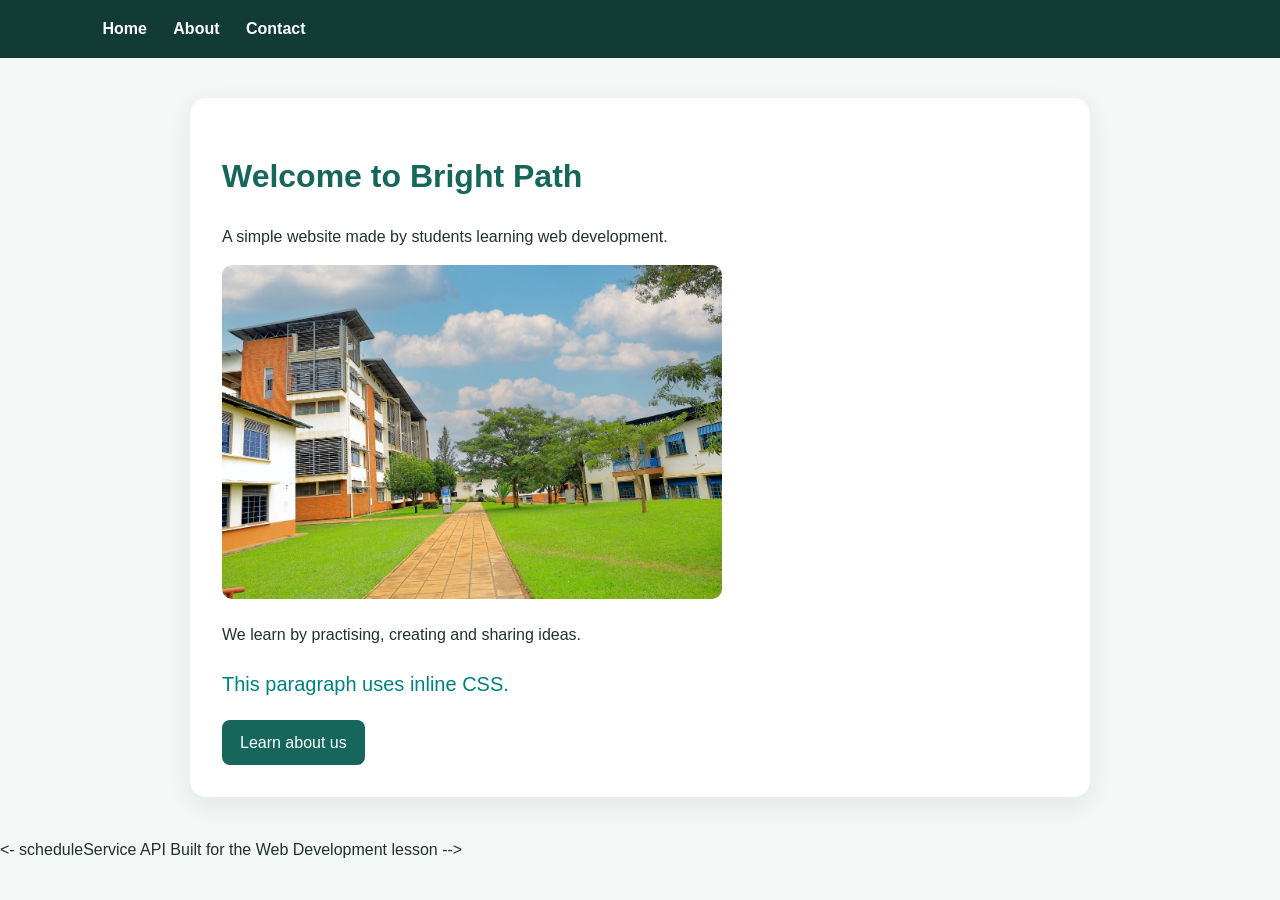
<file: index.html>
<!DOCTYPE html>
<html lang="en">
<head>
  <meta charset="UTF-8">
  <meta name="viewport" content="width=device-width, initial-scale=1.0">
  <title>Home | Bright Path</title>
  <link rel="stylesheet" href="style.css">
</head>
<body>
  <nav>
    <a href="index.html">Home</a>
    <a href="about.html">About</a>
    <a href="contact.html">Contact</a>
  </nav>

  <main>
    <h1>Welcome to Bright Path</h1>
    <p>A simple website made by students learning web development.</p>

    <img src="images/campus.jpg" alt="Campus building" width="500">

    <p>We learn by practising, creating and sharing ideas.</p>

    <!-- Inline CSS example -->
    <p style="color: teal; font-size: 20px;">This paragraph uses inline CSS.</p>

    <a class="button" href="about.html">Learn about us</a>
  </main>
</body>
</html><- scheduleService API Built for the Web Development lesson -->
</file>
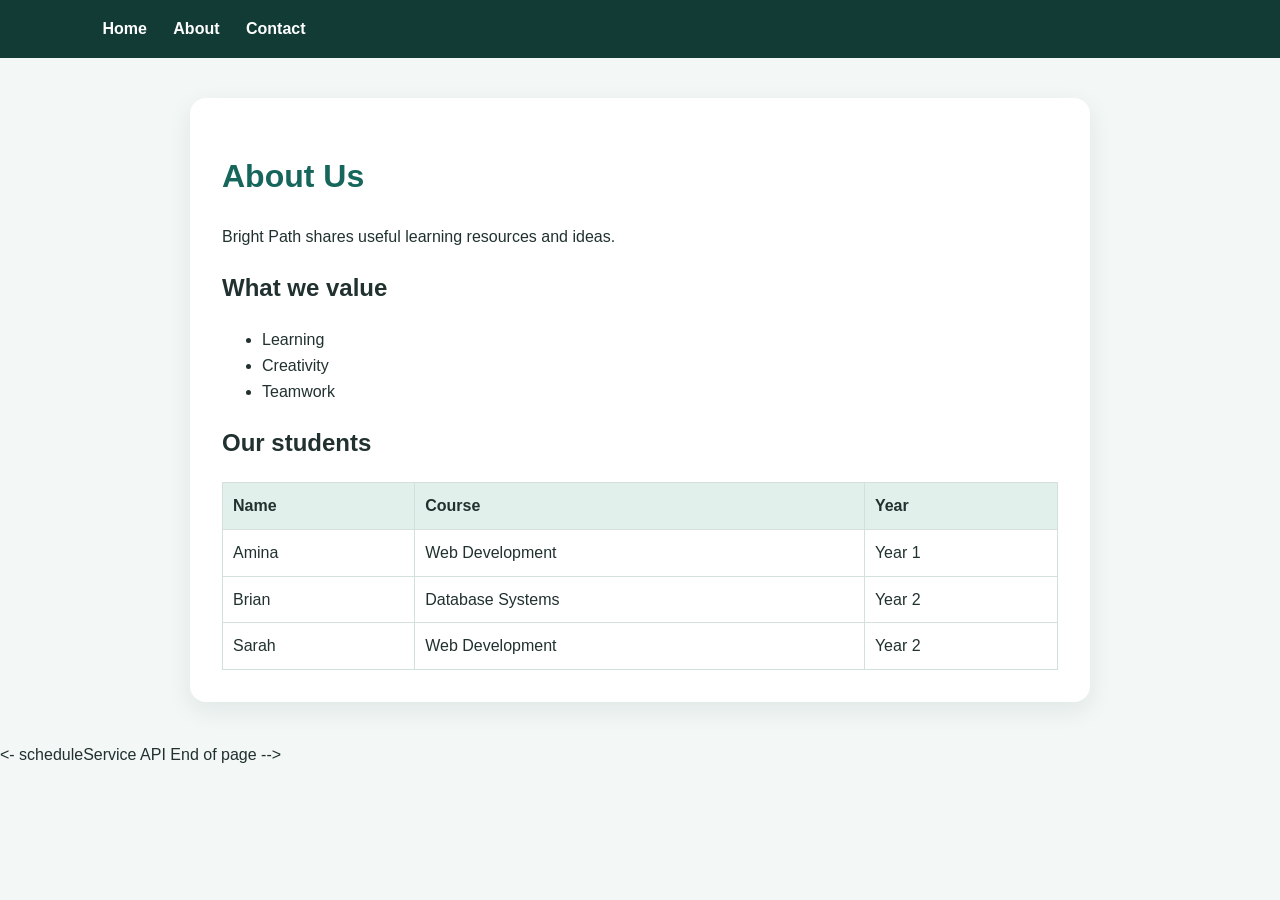
<file: about.html>
<!DOCTYPE html>
<html lang="en">
<head>
  <meta charset="UTF-8">
  <meta name="viewport" content="width=device-width, initial-scale=1.0">
  <title>About | Bright Path</title>
  <link rel="stylesheet" href="style.css">
</head>
<body>
  <nav>
    <a href="index.html">Home</a>
    <a href="about.html">About</a>
    <a href="contact.html">Contact</a>
  </nav>

  <main>
    <h1>About Us</h1>
    <p>Bright Path shares useful learning resources and ideas.</p>

    <h2>What we value</h2>
    <ul>
      <li>Learning</li>
      <li>Creativity</li>
      <li>Teamwork</li>
    </ul>

    <h2>Our students</h2>
    <table>
      <thead>
        <tr>
          <th>Name</th>
          <th>Course</th>
          <th>Year</th>
        </tr>
      </thead>
      <tbody>
        <tr>
          <td>Amina</td>
          <td>Web Development</td>
          <td>Year 1</td>
        </tr>
        <tr>
          <td>Brian</td>
          <td>Database Systems</td>
          <td>Year 2</td>
        </tr>
        <tr>
          <td>Sarah</td>
          <td>Web Development</td>
          <td>Year 2</td>
        </tr>
      </tbody>
    </table>
  </main>
</body>
</html><- scheduleService API End of page -->
</file>
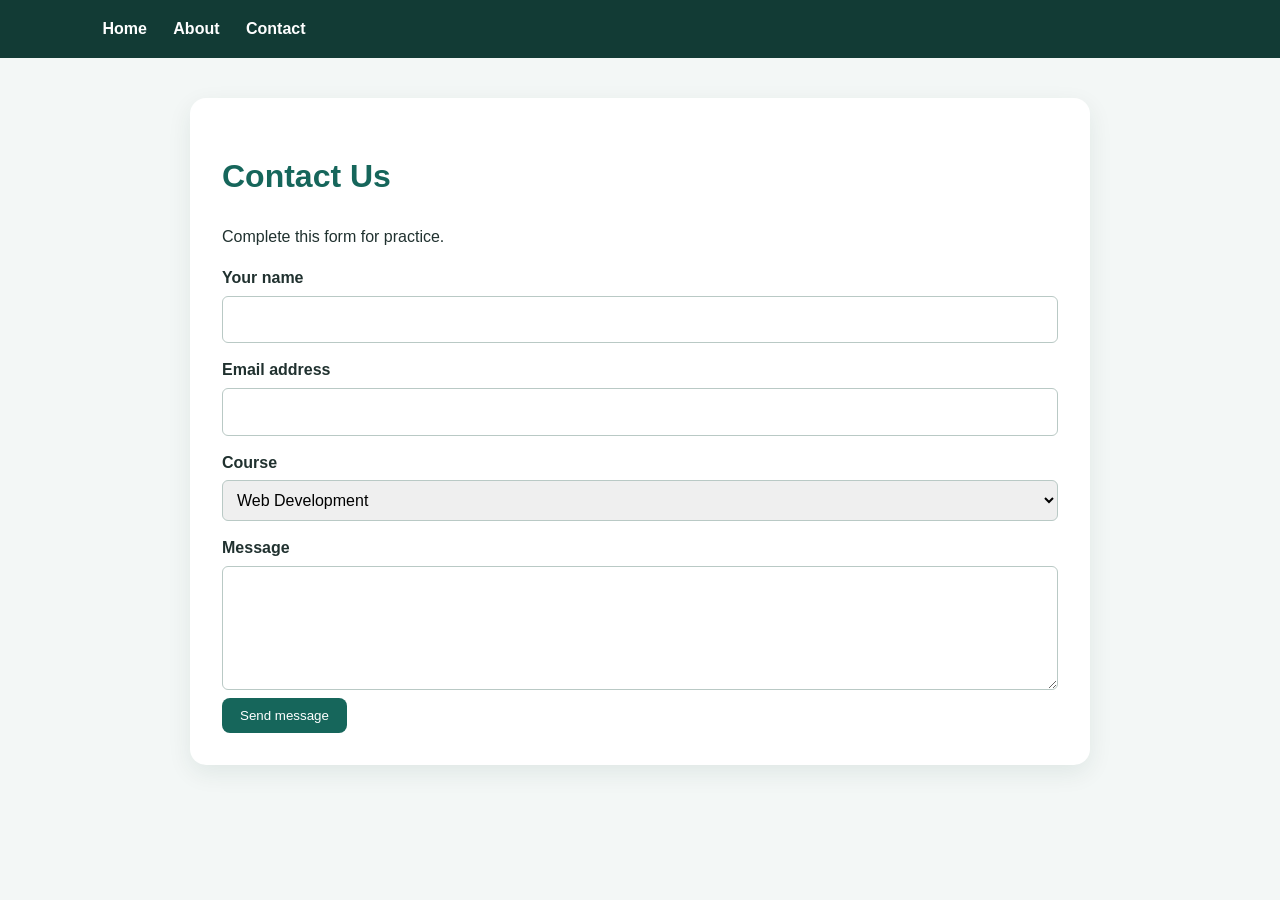
<file: contact.html>
<!DOCTYPE html>
<html lang="en">
<head>
  <meta charset="UTF-8">
  <meta name="viewport" content="width=device-width, initial-scale=1.0">
  <title>Contact | Bright Path</title>
  <link rel="stylesheet" href="style.css">
</head>
<body>
  <nav>
    <a href="index.html">Home</a>
    <a href="about.html">About</a>
    <a href="contact.html">Contact</a>
  </nav>

  <main>
    <h1>Contact Us</h1>
    <p>Complete this form for practice.</p>

    <form>
      <label for="name">Your name</label>
      <input id="name" name="name" type="text" required>

      <label for="email">Email address</label>
      <input id="email" name="email" type="email" required>

      <label for="course">Course</label>
      <select id="course" name="course">
        <option>Web Development</option>
        <option>Database Systems</option>
      </select>

      <label for="message">Message</label>
      <textarea id="message" name="message" rows="4"></textarea>

      <button type="submit">Send message</button>
    </form>
  </main>
</body>
</html>
</file>
<file: style.css>
* {
  box-sizing: border-box;
}

body {
  margin: 0;
  font-family: Arial, sans-serif;
  background: #f3f7f6;
  color: #20312f;
  line-height: 1.6;
}

nav {
  background: #123b35;
  padding: 16px 8%;
}

nav a {
  color: white;
  text-decoration: none;
  margin-right: 22px;
  font-weight: bold;
}

main {
  max-width: 900px;
  margin: 40px auto;
  padding: 32px;
  background: white;
  border-radius: 16px;
  box-shadow: 0 8px 25px #123b3515;
}

h1 {
  color: #16665b;
}

.button,
button {
  display: inline-block;
  background: #16665b;
  color: white;
  padding: 10px 18px;
  border: 0;
  border-radius: 8px;
  text-decoration: none;
  cursor: pointer;
}

label {
  display: block;
  margin-top: 14px;
  font-weight: bold;
}

input,
select,
textarea {
  width: 100%;
  padding: 10px;
  margin-top: 5px;
  border: 1px solid #b9c9c5;
  border-radius: 6px;
  font: inherit;
}

table {
  width: 100%;
  border-collapse: collapse;
  margin-top: 16px;
}

th,
td {
  border: 1px solid #d4e0dc;
  padding: 10px;
  text-align: left;
}

th {
  background: #e1f0eb;
}

img {
  max-width: 100%;
  height: auto;
  border-radius: 10px;
}/* Custom Bright Path Styles */
/* End of stylesheet */
</file>
